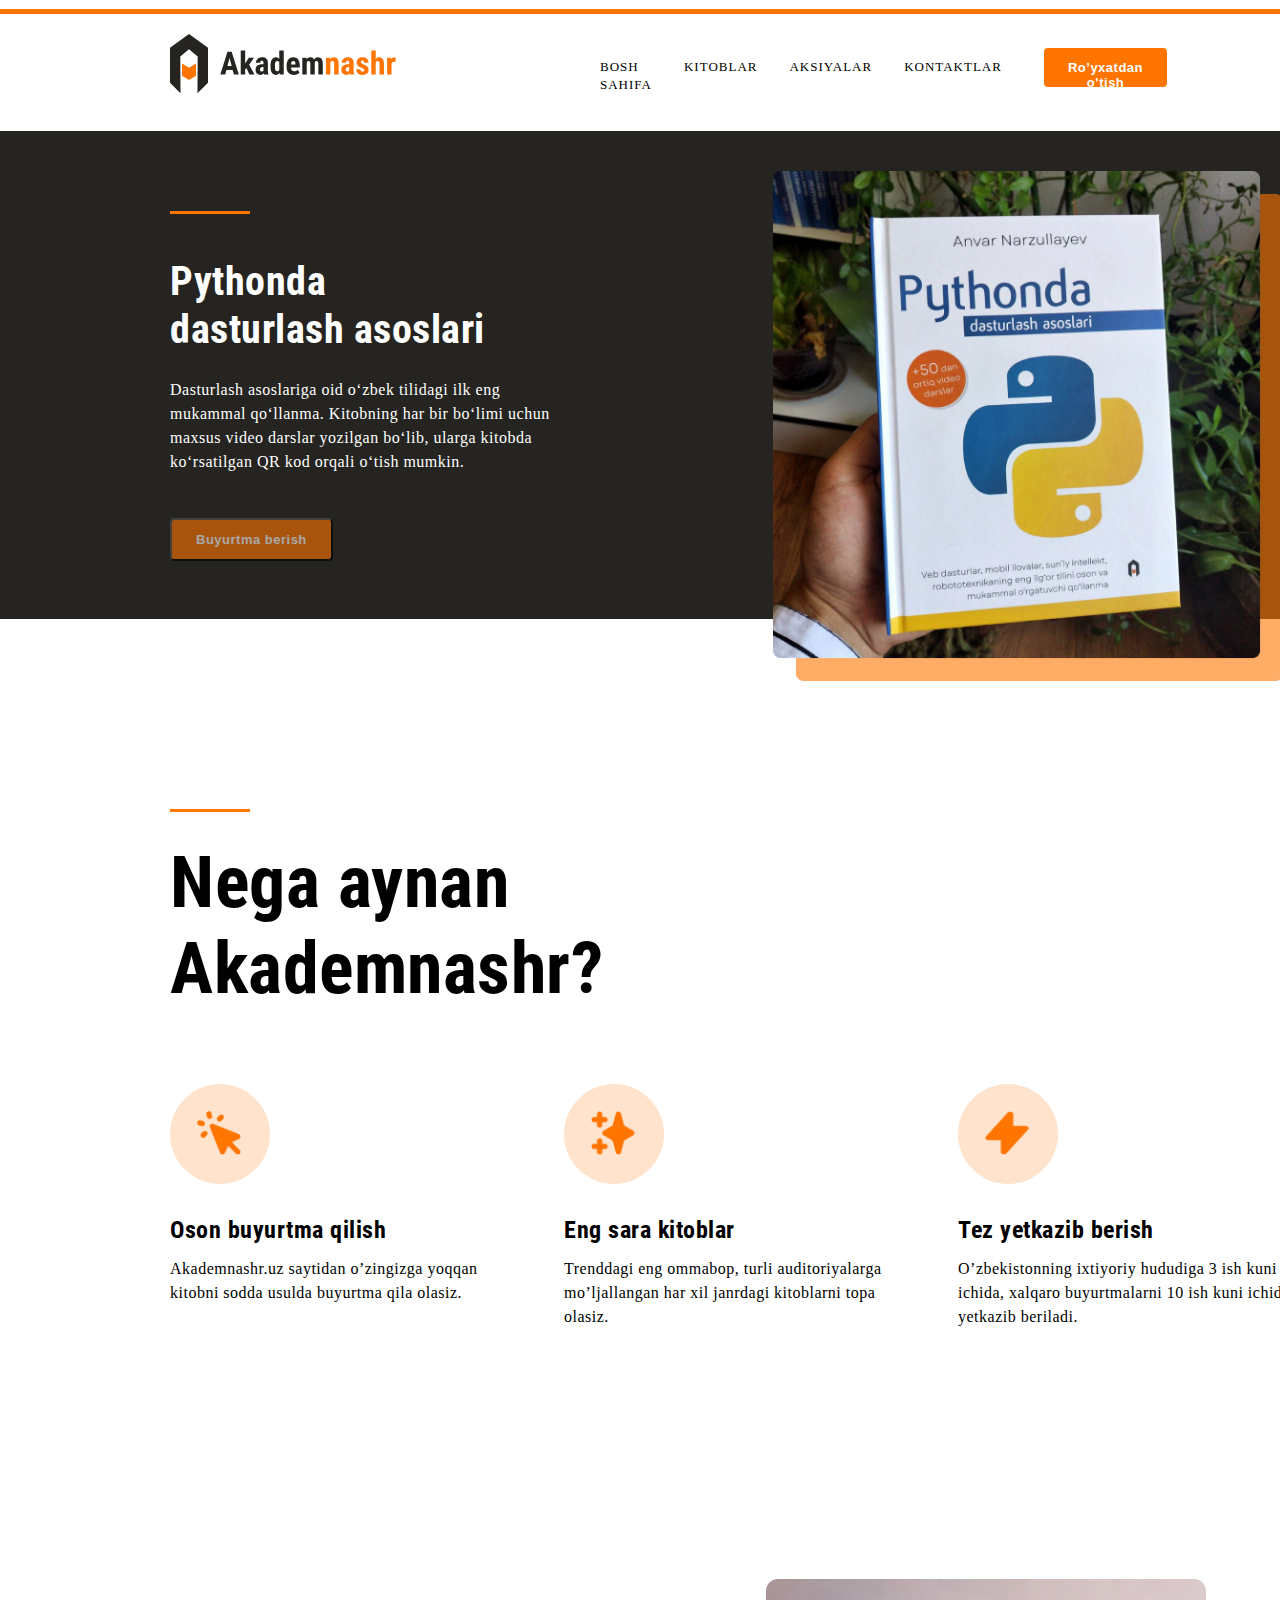
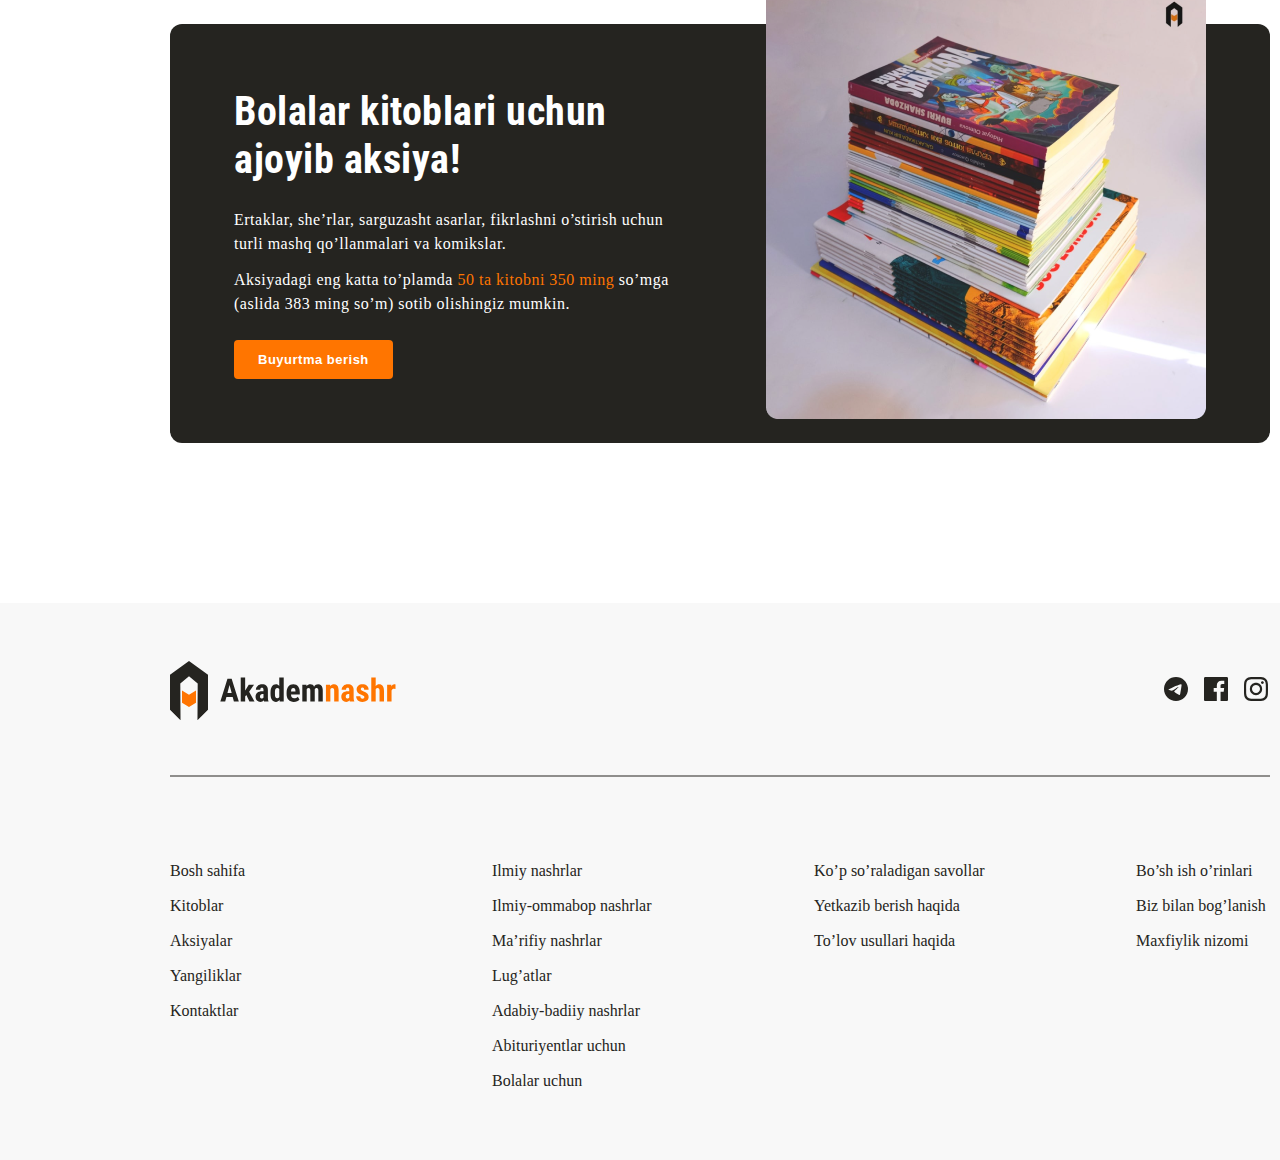
<file: index.html>
<!DOCTYPE html>
<html lang="en">
<head>
    <meta charset="UTF-8">
    <meta http-equiv="X-UA-Compatible" content="IE=edge">
    <meta name="viewport" content="width=device-width, initial-scale=1.0">
    <link rel="stylesheet" href="style.css">
    <title>Akademnashr</title>
</head>
<body>
    <img src="images/header cap.png" alt="header-cap">
    <header class="header">
        <a href="/index.html"><img class="headerLogo" src="images/logo.svg" alt="logo"></a>
        <nav>
            <ul class="navbarList">
                <li class="navListItem"><a class="navListLinks" href="#">Bosh sahifa</a></li>
                <li class="navListItem"><a class="navListLinks" href="#">Kitoblar</a></li>
                <li class="navListItem"><a class="navListLinks" href="#">Aksiyalar</a></li>
                <li class="navListItem"><a class="navListLinks" href="#">Kontaktlar</a></li>
                <button class="navButton">Ro’yxatdan o’tish</button>
            </ul>
        </nav>
    </header>
    <main>
        <section class="webTitle">
            <div>
                <img class="titleLine" src="images/hero-line.png" alt="line">
                <p class="titleHeading">Pythonda dasturlash asoslari</p>
                 <p class="titleText">Dasturlash asoslariga oid o‘zbek tilidagi ilk eng mukammal qo‘llanma. Kitobning har bir bo‘limi uchun maxsus video darslar yozilgan bo‘lib, ularga kitobda ko‘rsatilgan QR kod orqali o‘tish mumkin.</p>
                <button class="titleButton">Buyurtma berish</button>
            </div>
            <img class="titleImage" src="images/image 2.png" alt="image">
        </section>
        <section class="aboutSection">
            <img class="titleLine2" src="images/hero-line.png" alt="">
            <h1 class="aboutMainHeading">Nega aynan Akademnashr?</h1>
            <ul class="aboutSectionList">
                <li class="aboutListItem">
                    <div class="titleImageIcon">  <img class="titleIcon" src="images/cursor.png" alt="cursor"></div>
                   <h2 class="aboutHeading"> Oson buyurtma qilish</h2>
                  <p class="aboutText">Akademnashr.uz saytidan o’zingizga yoqqan kitobni sodda usulda buyurtma qila olasiz.</p>
                </li>
                <li class="aboutListItem">
                    <div class="titleImageIcon">  <img class="titleIcon" src="images/stars.png" alt="cursor"></div>
                        <h2 class="aboutHeading"> Eng sara kitoblar</h2>
                        <p class="aboutText">Trenddagi eng ommabop, turli auditoriyalarga mo’ljallangan har xil janrdagi kitoblarni topa olasiz.</p>
                </li>
                <li class="aboutListItem">
                    <div class="titleImageIcon">  <img class="titleIcon" src="images/Icon.png" alt="cursor"></div>
                        <h2 class="aboutHeading"> Tez yetkazib berish</h2>
                        <p class="aboutText">O’zbekistonning ixtiyoriy hududiga 3 ish kuni ichida, xalqaro buyurtmalarni 10 ish kuni ichida yetkazib beriladi.</p>
                </li>
            </ul>
        </section>
        <section class="books">
            <div>
                <p class="booksTitle">Bolalar kitoblari uchun
                    ajoyib aksiya!</p>
                <p class="booksText">Ertaklar, she’rlar, sarguzasht asarlar, fikrlashni o’stirish uchun turli mashq qo’llanmalari va komikslar.</p>
                <p class="booksText2">
                    Aksiyadagi eng katta to’plamda <span class="highlighted"> 50 ta kitobni 350 ming</span>  so’mga (aslida 383 ming so’m) sotib olishingiz mumkin.
                </p>
                <button class="booksButton">Buyurtma berish</button>
            </div>
            <img class="booksImg" src="images/sale-img.png" alt="books">
        </section>
    </main>
    <footer>
        <div class="footerMain">
            <img class="navLogo" src="images/logo.svg" alt="logo">
            <a href="#"><img class="navIcons" src="images/icon-telegram.svg" alt="telegram"></a>
            <a href="#"><img class="navIcons" src="images/icon-facebook.svg" alt="facebook"></a>
            <a href="#"><img class="navIcons" src="images/icon-instagram.svg" alt="instagram"></a>
        </div>
     <img class="footerLine" src="images/footerLine.png" alt="Line">
        <nav class="footerNav">
            <ul class="footerUl"> 
                <li class="footerListItem"><a class="footerListLinks" href="#">Bosh sahifa</a></li>
                <li class="footerListItem"><a class="footerListLinks" href="#">Kitoblar</a></li>
                <li class="footerListItem"><a class="footerListLinks" href="#">Aksiyalar</a></li>
                <li class="footerListItem"><a class="footerListLinks" href="#">Yangiliklar</a></li>
                <li class="footerListItem"><a class="footerListLinks" href="#">Kontaktlar</a></li>
            </ul>
            <ul class="footerUl"> 
                <li class="footerListItem"><a class="footerListLinks" href="#">Ilmiy nashrlar</a></li>
                <li class="footerListItem"><a class="footerListLinks" href="#">Ilmiy-ommabop nashrlar</a></li>
                <li class="footerListItem"><a class="footerListLinks" href="#">Ma’rifiy nashrlar</a></li>
                <li class="footerListItem"><a class="footerListLinks" href="#">Lug’atlar</a></li>
                <li class="footerListItem"><a class="footerListLinks" href="#">Adabiy-badiiy nashrlar</a></li>
                <li class="footerListItem"><a class="footerListLinks" href="#">Abituriyentlar uchun</a></li>
                <li class="footerListItem"><a class="footerListLinks" href="#">Bolalar uchun</a></li>
            </ul>
            <ul class="footerUl"> 
                <li class="footerListItem"><a class="footerListLinks" href="#">Ko’p so’raladigan savollar</a></li>
                <li class="footerListItem"><a class="footerListLinks" href="#">Yetkazib berish haqida</a></li>
                <li class="footerListItem"><a class="footerListLinks" href="#">To’lov usullari haqida</a></li>
                
            </ul>
            <ul class="footerUl"> 
                <li class="footerListItem"><a class="footerListLinks" href="#">Bo’sh ish o’rinlari</a></li>
                <li class="footerListItem"><a class="footerListLinks" href="#">Biz bilan bog’lanish</a></li>
                <li class="footerListItem"><a class="footerListLinks" href="#">Maxfiylik nizomi</a></li>

            </ul>
        </nav>
    </footer>
</body>
</html>
</file>
<file: style.css>
@font-face {
    font-family: 'Roboto';
    src: url('../fonts/../fonts/Roboto-Bold.woff2') format('woff2'),
        url('../fonts/Roboto-Bold.woff') format('woff');
    font-weight: bold;
    font-style: normal;
    font-display: swap;
}

@font-face {
    font-family: 'Roboto';
    src: url('../fonts/Roboto-Regular.woff2') format('woff2'),
        url('../fonts/Roboto-Regular.woff') format('woff');
    font-weight: normal;
    font-style: normal;
    font-display: swap;
}

@font-face {
    font-family: 'Roboto';
    src: url('../fonts/Roboto-Medium.woff2') format('woff2'),
        url('../fonts/Roboto-Medium.woff') format('woff');
    font-weight: 500;
    font-style: normal;
    font-display: swap;
}

@font-face {
    font-family: 'Roboto Condensed';
    src: url('../fonts/RobotoCondensed-Bold.woff2') format('woff2'),
        url('../fonts/RobotoCondensed-Bold.woff') format('woff');
    font-weight: bold;
    font-style: normal;
    font-display: swap;
}
*{
    box-sizing: border-box;
    padding: 0;
    margin: 0;
}
body{
    font-style: 'Roboto', 'Arial', sans-serif;
}
.header{
    display: flex;
}
.navbarList{
    display: flex;
    list-style: none;
}
.navListItem{
    margin: 39px 32px 38px 0px;
}
.navListLinks{
    text-decoration: none;
    font-weight: 500;
    font-size: 13px;
    line-height: 15px;
    letter-spacing: 1px;
    text-transform: uppercase;
    color: #000000;
}
.navListLinks:hover {
    color: #FF7500;
  }
 
.headerLogo{
    margin: 16px 203px 16px 170px;
}
.navButton{
     height: 39px;
    background-color: #FF7500;
    border-radius: 4px;
    border: none;
    padding: 12px 24px;
    font-weight: bold;
    font-size: 13px;
    line-height: 15px;
    letter-spacing: 0.5px;
    color: #FFFFFF;
    margin: 30px 170px 26px 10px;
    cursor: pointer;
}
.navButton:hover{
    background-color: #ff9f4b;;
}
.webTitle{
    height: 488px;
    background-color: #252420;
    display: flex;
}
.titleLine{
    margin: 80px 510px 40px 170px;
}
.titleHeading{
    font-family: 'Roboto Condensed';
    font-weight: bold;
    font-size: 40px;
    line-height: 120%;
    letter-spacing: 0.5px;
    color: #FFFFFF;
    margin: 0px 251px 24px 170px;
    width: 339px;
    height: 96px;
}
.titleText{
    font-weight: normal;
    font-size: 16px;
    line-height: 150%;
    letter-spacing: 0.5px;
    color: #FFFFFF;
    width: 387px;
    height: 96px;
    margin: 0px 203px 44px 170px;
}
.titleButton{
    background-color: #FF7500;
    opacity: 0.6;
    border-radius: 4px;
    font-weight: bold;
    font-size: 13px;
    line-height: 15px;
    letter-spacing: 0.5px;
    color: #FFFFFF;
    padding: 12px 24px;
    margin: 0px 118px 78px 170px;
    cursor: pointer;   
}
.titleImage{
    margin: 40px 150px 0px 13px;
    width: 510px;
    height: 510px;
}
.titleImageIcon{
    width: 100px;
    height: 100px;
    background: rgba(255, 117, 0, 0.2);
    border-radius: 100%;
margin: 0PX 280PX 32px 0px;
}
.titleIcon{
    width: 44px;
    height: 44px;
    margin: 27px;
}
.aboutSectionList{
    display: flex;
list-style: none;
margin: 0px 170px;
}
.aboutMainHeading{
    font-family: 'Roboto Condensed';
font-weight: bold;
font-size: 72px;
line-height: 120%;
letter-spacing: 0.5px;
color: #000000;
width: 435px;
height: 172px;
margin: 0px 800px 72px 170px;
}
.titleLine2{
    margin: 190px 0px 24px 170px;
}
.aboutHeading{
    font-family: 'Roboto Condensed';
    font-weight: bold;
    font-size: 24px;
    line-height: 120%;
    letter-spacing: 0.5px;
    color: #000000;
    margin: 0px 160px 12px 0px;
}
.aboutText{
    width: 334px;
    height: 72px;
    font-weight: normal;
    font-size: 16px;
    line-height: 150%;
    letter-spacing: 0.5px;
    color: #000000;
    margin: 0px 60px 210px 0px;
}
.books{
    background: #252420;
    border-radius: 12px;
    width: 1100px;
    height: 419px;
    margin: 85px 170px 160px 170px;
    display: flex;
}
.booksTitle{
    font-family: 'Roboto Condensed';
    font-weight: bold;
    font-size: 40px;
    line-height: 120%;
    letter-spacing: 0.5px;
    color: #FFFFFF;
    margin: 64px 159px 24px 64px;
}
.booksText{
    font-weight: normal;
    font-size: 16px;
    line-height: 150%;
    letter-spacing: 0.5px;
    color: #FFFFFF;
    margin: 0px 92px 12px 64px;
}
.booksText2{
    font-weight: normal;
    font-size: 16px;
    line-height: 150%;
    letter-spacing: 0.5px;
    color: #FFFFFF;
    margin: 0px 92px 24px 64px;
}
.highlighted{
    color: #FF7500;
}
.booksButton{
    padding: 12px 24px;
    background-color: #FF7500;
    border-radius: 4px;
    margin: 0px 360px 64px 64px;
    font-weight: bold;
    font-size: 13px;
    line-height: 15px;
    letter-spacing: 0.5px;
    color: #FFFFFF;
    border: none;
    cursor: pointer;
}
.booksButton:hover{
    background-color: #ff9f4b;;
}
.booksImg{
    margin: -45px 64px 64px 0px;
    width: 440px;
    height: 440px;
}
footer{
    background-color: #F8F8F8;
}
.footerMain{
    display: flex;
}
.navLogo{
    margin: 56px 767px 40px 170px;
}
.navIcons{
    margin: 74px 16px 58px 0px;
    width: 24px;
    height: 24px;
}
.navIcons:hover{
    width: 30px;
    height: 30px;
}

.footerUl{
    list-style: none;

}
.footerNav{
    display: flex;
    padding: 64px 170px;
}
.footerLine{
    width: 1100px;
    height: 2px;
    margin: 0px 170px;
}
.footerListLinks{
    font-weight: normal;
    font-size: 16px;
    line-height: 19px;
    color: #252420;
    text-decoration: none;
}
.footerListItem{
    margin: 16px 98px 6px 0px;
    width: 224px;
    height: 19px;
}
.footerListLinks:hover{
    color: #FF7500;
}
</file>
